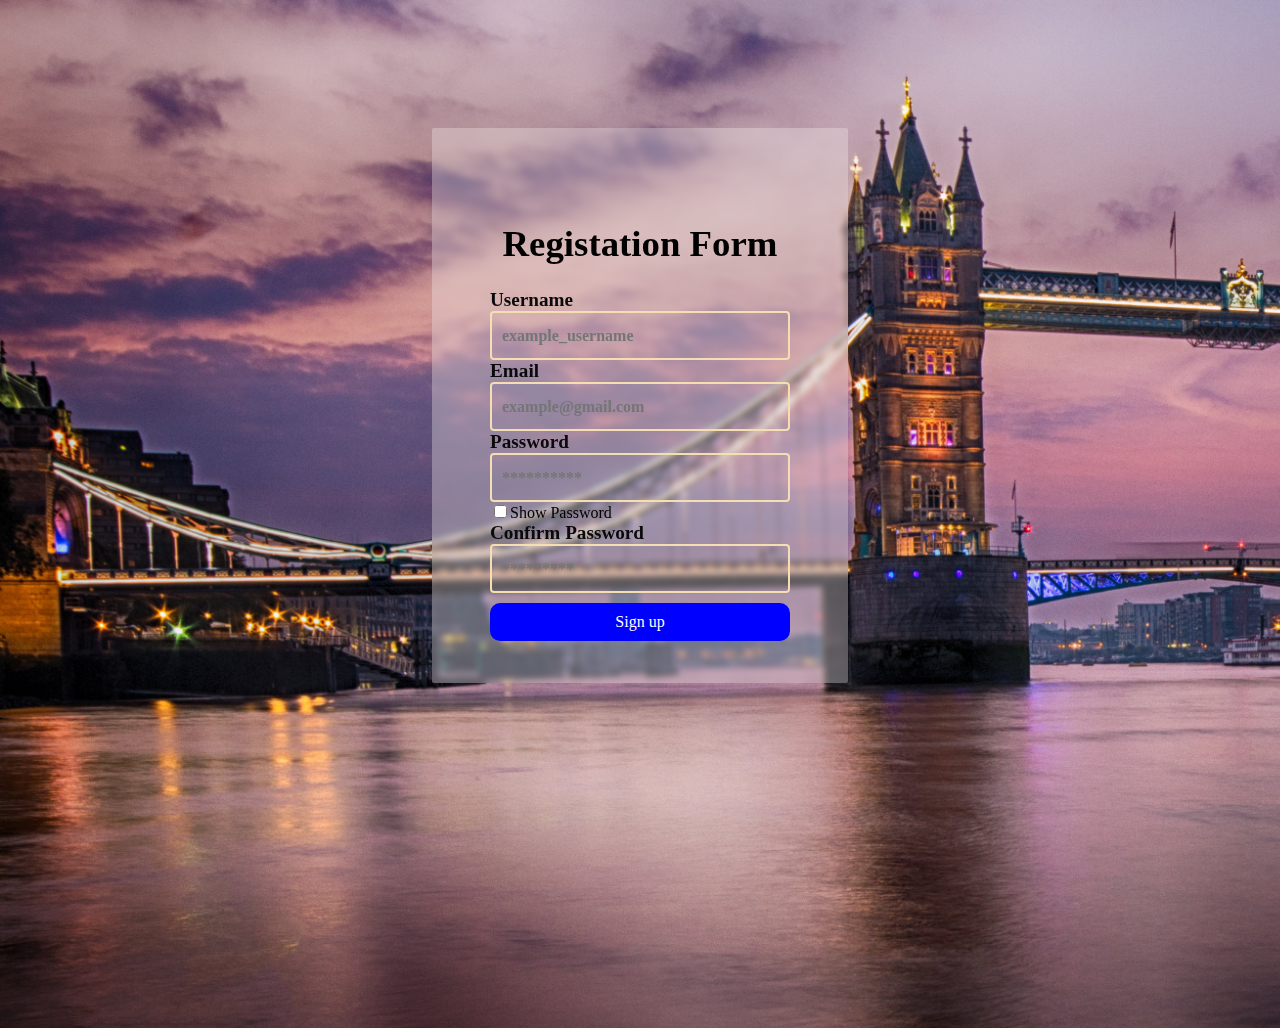
<file: JS Form Validation/index.html>
<!DOCTYPE html>
<html lang="en">

<head>
    <meta charset="UTF-8">
    <meta name="viewport" content="width=device-width, initial-scale=1.0">
    <title>Document</title>
    <script src="Script.js"></script>
</head>
<style>
    body {
        margin: 0;
        padding: 0;
        background-size: cover;
        width: 100%;
        height: 100vh;
        background-repeat: no-repeat;
        background-image: url(images/bg.jpg);
        overflow: hidden;
    }

    label {
        font-size: larger;
        font-weight: 700;
        color: rgb(10, 10, 10);
        font-family: cursive;
    }

    form {
        width: 300px;
        margin: 3vh auto 0 auto;
        padding: 10px;
        background-color: transparent;
        border-radius: 4px;
        font-size: 16px;
    }
    h1 {
        color: black;
        text-align: center;
        font-size: 2.3em;
        font-family: cursive;
    }

    button {
        padding: 10px;
        margin-top: 10px;
        color: white;
        background-color: blue;
        border: none;
        text-align: center;
        width: 100%;
        border-radius: 10px;
        font-size: 1rem;
        font-family: cursive;
    }
    .input-control {
        display: flex;
        flex-direction: column;
    }

    .input-control input {
        border: 2px solid wheat;
        border-radius: 4px;
        display: block;
        font-size: 16px;
        padding: 10px;
        font-weight: 700;
        height: 25px;
        background: transparent;
        font-family: cursive;
    }

    .input-control input:focus {
        outline: 0;
    }

    .input-control.success input {
        border-color: green;
    }

    .input-control.error input {
        border-color: red;
    }

    .input-control.error {
        color: red;
        font-size: 16px;
        font-weight: 700;
    }

    .wrapper {
        background: #f3eaea57;
        backdrop-filter: blur(3px);
        border: 2px solid rgb(255, 255, 255 /16%);
        border-radius: 2px;
        display: flex;
        justify-content: center;
        align-items: center;
        margin: 10% auto;
        max-width: fit-content;
        padding: 2rem 3rem;
    }
</style>

<body>
    <div class="wrapper">
        <form id="form" action="/">
            <h1>Registation Form</h1>
            <div class="input-control">
                <label for="uname">Username </label>
                <input type="text" name="uname" id="uname" placeholder="example_username" class="form-input">
                <div class="error"></div>
            </div>
            <div class="input-control">
                <label for="email">Email </label>
                <input type="email" name="email" id="email" placeholder="example@gmail.com">
                <div class="error"></div>
            </div>
            <div class="input-control">
                <label for="Password">Password</label>
                <input type="password" name="Password"  id="Password" placeholder="**********">
                <div class="error"></div>
            </div>
            <div> <input type="checkbox" onclick="ShowPassword()">Show Password</div>
            <div class="input-control">
                <label for="cpassword">Confirm Password </label>
                <input type="password" name="cpassword" id="cpassword" placeholder="*********">
                <div class="error"></div>
            </div>
            <button type="submit">Sign up</button>
        </form>
    </div>

</body>

</html>
</file>
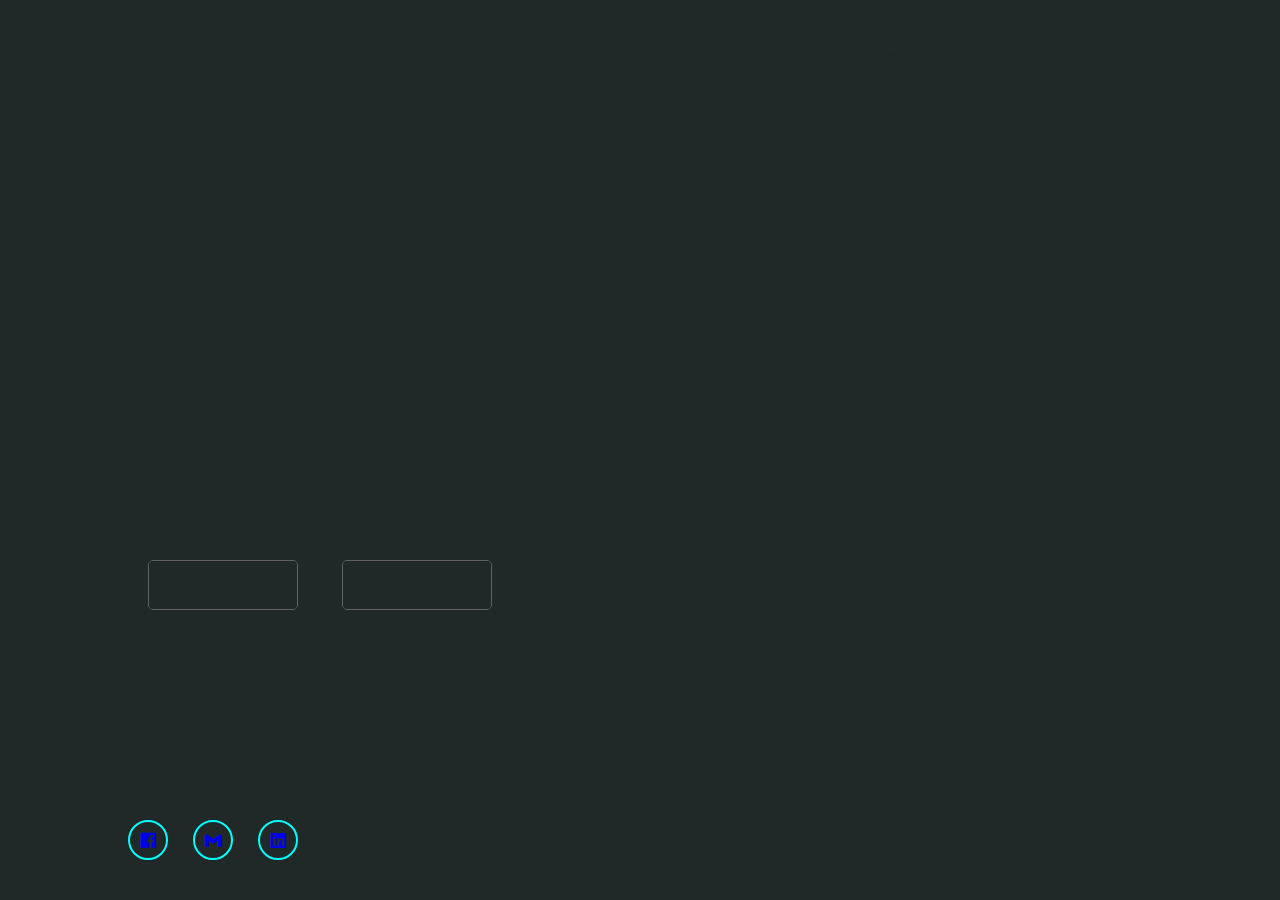
<file: Personal porfoilo/index.html>
<!DOCTYPE html>
<html lang="en">

<head>
   <meta charset="UTF-8">
   <meta name="viewport" content="width=device-width, initial-scale=1.0">
   <title>portfoilo</title>

   <link href='https://unpkg.com/boxicons@2.1.4/css/boxicons.min.css' rel='stylesheet'>
   <link rel="stylesheet" href="style.css">


</head>

<body>
   <header class="container">
      <a href="#" class="logo"><b>Cheguvera.</b></a>

      <nav class="navbar">
         <a href="#" class="active">Home</a>
         <a href="#">About</a>
         <a href="#">portfoilo</a>
         <a href="#">Contact</a>
      </nav>
   </header>
   <section class="content">
      <div class="main-content">
         <h1>Hello ,This is Chegu</h1>
         <h3>Front-end Developer</h3>
         <p>As a backend developer, I spe116823949610031264816_21511016_1cialize in creating the server-side logic and
            infrastructure that powers web
            applications, ensuring seamless functionality and data management.
            My expertise lies in designing efficient database architectures, implementing APIs, and optimizing server
            performance to deliver robust and scalable backend solutions for diverse software projects.
         </p>
         <div class="button-box">
            <button class="custom-btn16 btn-15">Hire Me</button>
            <button class="custom-btn16 btn-16">Contact Me</button>

         </div>
      </div>
      <div class="socail-media">
         <a href="#"><i class='bx bxl-facebook-square '></i></a>
         <a href="#"><i class='bx bxl-gmail'></i></a>
         <a href="#"><i class='bx bxl-linkedin-square'></i></a>
      </div>
      <span class="image-hover"></span>
   </section>
</body>

</html>
</file>
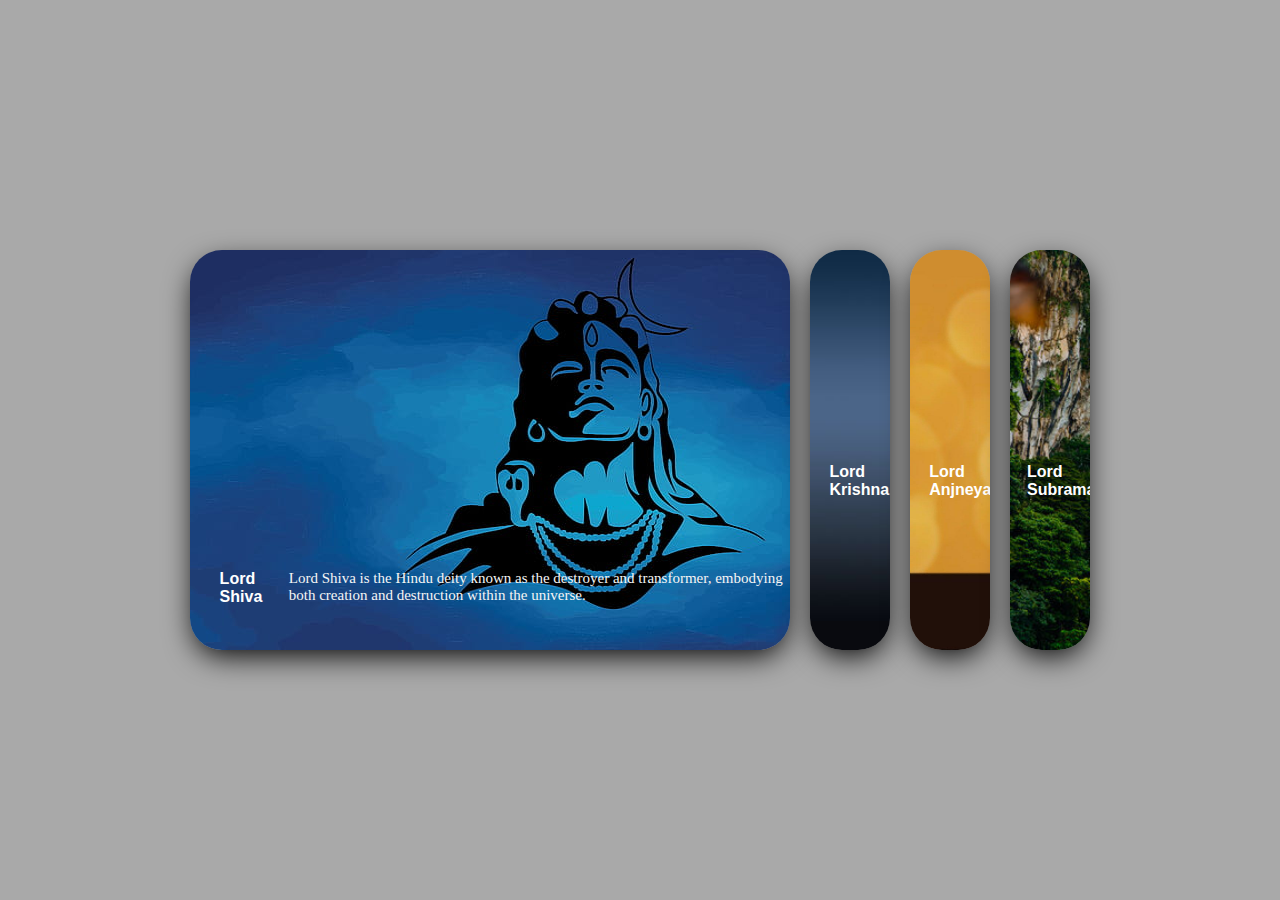
<file: Animation Cards.html>
<!DOCTYPE html>
<html lang="en">

<head>
  <meta charset="UTF-8">
  <meta name="viewport" content="width=device-width, initial-scale=1.0">
  <title>Css Animated Cards</title>
  <link rel="stylesheet" href="Animation cards.css">
</head>

<body>
  <div class="main">
    <div class="container">
      <input type="radio" name="card" id="card1" checked>
      <label for="card1" class="card">
        <div class="row">
          <!-- <div class="cn">1</div> -->
          <div class="description"></div>
          <h4>Lord Shiva</h4>
          <p>
            Lord Shiva is the Hindu deity known as the destroyer and transformer, embodying both creation and
            destruction within the universe.
          </p>
        </div>
      </label>
      <input type="radio" name="card" id="card2">
      <label for="card2" class="card">
        <div class="row">
          <!-- <div class="cn">2</div> -->
          <div class="description"></div>
          <h4>Lord Krishna</h4>
          <p>
            India is a vibrant and diverse country known for its rich cultural heritage, bustling cities, and stunning
            landscapes.
          </p>
        </div>
      </label>
      <input type="radio" name="card" id="card3">
      <label for="card3" class="card">
        <div class="row">
          <!-- <div class="cn">3</div> -->
          <div class="description"></div>
          <h4>Lord Anjneya</h4>
          <p>
            Lord Anjneya, also known as Hanuman, is a revered deity in Hindu mythology known for his unwavering devotion
            and incredible strength. </p>
        </div>
      </label>
      <input type="radio" name="card" id="card4">
      <label for="card4" class="card">
        <div class="row">
          <!-- <div class="cn">4</div> -->
          <h4>Lord Subramanya </h4>
          <p>
            Lord Subramanya, also known as Murugan, is a revered deity in Hinduism associated with valor, wisdom, and
            victory.</p>
        </div>
      </label>
    </div>
  </div>
</body>

</html>
</file>
<file: Personal porfoilo/style.css>
@import url('https://fonts.googleapis.com/css2?family=Madimi+One&display=swap');

* {
   margin: 0;
   padding: 0;
   box-sizing: border-box;
   font-family: 'Segoe UI', Tahoma, Geneva, Verdana, sans-serif;
   overflow: hidden;
}

body {

   color: whitesmoke;
}

.container {
   position: fixed;
   top: 0;
   left: 0;
   width: 100%;
   padding: 20px 10%;
   background-color: transparent;
   display: flex;
   justify-content: space-between;
   align-items: center;
   z-index: 10;
}

.logo {
   font-size: 40px;
   color: whitesmoke;
   text-decoration: none;
   font-weight: 600;
   position: relative;
}


.logo::before {
   content: '';
   position: absolute;
   top: 0;
   right: 0;
   width: 100%;
   height: 100%;
   background: #202928;
   animation: showright 1s ease forwards;
   animation-delay: .2s;
}

.navbar a {
   font-size: 20px;
   color: whitesmoke;
   text-decoration: none;
   font-weight: 510px;
   margin-left: 30px;
   transform: .4s;
   position: relative;
}

.navbar a::before {
   content: '';
   position: absolute;
   top: 0;
   right: 0;
   width: 100%;
   height: 100%;
   background: #202928;
   animation: showright 1s ease forwards;
   animation-delay: .3s;
}

.navbar a:hover,
.navbar a.active {
   color: deeppink;

}

.content {
   height: 100vh;
   display: flex;
   align-items: center;
   padding: 0 10%;
   color: white;
   background: url(../images/bg.jpg) no-repeat;
   background-size: cover;
   background-position: center;
   position: relative;
}

.content::before {
   content: '';
   position: absolute;
   top: 0;
   right: 0;
   width: 100%;
   height: 100%;
   background: #202928;
   animation: showright 1s ease forwards;
   animation-delay: .4s;
}

.main-content {
   max-width: 600px;
}

.main-content h1 {
   font-size: 57px;
   font-weight: 700;
   line-height: 1.2;
   position: relative;
}

.main-content h1::before {
   content: '';
   position: absolute;
   top: 0;
   right: 0;
   width: 100%;
   height: 100%;
   background: #202928;
   animation: showright 1s ease forwards;
   animation-delay: .4s;
}

.main-content h3 {
   font-size: 30px;
   font-weight: 600px;
   color: lightgreen;
   position: relative;
}

.main-content h3::before {
   content: '';
   position: absolute;
   top: 0;
   right: 0;
   width: 100%;
   height: 100%;
   background: #202928;
   animation: showright 1s ease forwards;
   animation-delay: .6s;
}

.main-content p {
   font-size: 16px;
   margin: 20px 0 40px;
   position: relative;
}

.main-content p::before {
   content: '';
   position: absolute;
   top: 0;
   right: 0;
   width: 100%;
   height: 100%;
   background: #202928;
   animation: showright 1s ease forwards;
   animation-delay: .8s;
}

.b-box a {
   width: 150px;
   height: 100%;
   justify-content: center;
   align-items: center;
   display: inline-flex;
   position: relative;
   background-color: aqua;
   border: 3px solid aqua;
   border-radius: 7px;
   font: 19px;
   color: wheat;
   text-decoration: none;
   font-weight: 700;
   letter-spacing: 1px;
   z-index: 1;
   overflow: hidden;
   transform: .5s;
}

.button-box a::before {
   content: '';
   position: absolute;
   top: 0;
   right: 0;
   width: 100%;
   height: 100%;
   background: #202928;
   animation: showright 1s ease forwards;
   animation-delay: 1.0s;
}

.socail-media {
   position: absolute;
   bottom: 40px;
   width: 170px;
   display: flex;

   justify-content: space-between;
   z-index: 1;
}



.socail-media a {
   display: inline-flex;
   width: 40px;
   height: 40px;
   background-color: transparent;
   justify-content: center;
   align-items: center;
   border-radius: 50%;
   font-size: 20px;
   border: 2px solid aqua;
   text-decoration: none;
   position: relative;
   z-index: 1;
   overflow: hidden;
   transform: .5s;
   position: relative;
}

.socail-media a:hover {
   color: black;
   background-color: aqua;
}

.socail-media a:hover::before {
   width: 100%;
}

.image-hover {
   position: absolute;
   top: 0;
   right: 300px;
   width: 650px;
   height: 100%;
   background: transparent;
   transition: 3s;
}

.image-hover:hover {
   background-color: #202928;
   opacity: 0.8;
}

/* keyframes Animation */

@keyframes showright {
   100% {
      width: 0;
   }
}

.frame {
   width: 90%;
   margin: 40px auto;
   text-align: center;
}

button {
   margin: 20px;
   position: relative;
}

.custom-btn {
   width: 130px;
   height: 50px;
   color: #fff;
   border-radius: 5px;
   padding: 10px 25px;
   font-family: 'Lato', sans-serif;
   font-weight: 700;
   background: transparent;
   cursor: pointer;
   font-size: smaller;
   transition: all 0.9s ease;
   position: relative;
   display: inline-block;
   border: 1px solid #626060;
}

.custom-btn16 {
   width: 150px;
   height: 50px;
   color: #fff;
   border-radius: 5px;
   padding: 10px 25px;
   font-family: 'Lato', sans-serif;
   font-weight: 700;
   background: transparent;
   cursor: pointer;
   font-size: smaller;
   transition: all 0.9s ease;
   position: relative;
   display: inline-block;
   border: 1px solid #626060;
}

/* 15 */
.btn-15,
.btn-16 {
   background: transparent;
   z-index: 1;
   font-size: large;
   color: aqua;
   position: relative;
}

/* dought */
.custom-btn16::before {
   content: '';
   position: absolute;
   top: 0;
   right: 0;
   width: 100%;
   height: 100%;
   z-index: 1;
   background: #202928;
   animation: showright 1s ease forwards;
   animation-delay: 1.3s;
}

.btn-15:after,
.btn-16:after {
   position: absolute;
   content: "";
   width: 0;
   height: 100%;
   top: 0;
   right: 0;
   z-index: -1;
   /* border: 1px solid #fff; */
   background-color: aqua;
   border-radius: 5px;
   transition: all 0.9s ease;
}

.btn-15:hover,
.btn-16:hover {
   color: black;
}

.btn-15:hover:after,
.btn-16:hover::after {
   left: 0;
   width: 100%;
}

.btn-15:active,
.btn-16:active {
   top: 2px;
}

/* 16 */
.btn-16 {
   /* border: none; */
   color: aqua;
   width: 25%;
}

.btn-16:after {
   position: absolute;
   content: "";
   width: 0;
   height: 100%;
   top: 0;
   left: 0;
   direction: rtl;
   z-index: -1;
   box-shadow:
      -7px -7px 20px 0px #fff9,
      -4px -4px 5px 0px #fff9,
      7px 7px 20px 0px #0002,
      4px 4px 5px 0px #0001;
   transition: all 0.3s ease;
}

.btn-16:hover {
   color: #000;
}

.btn-16:hover:after {
   left: auto;
   right: 0;
   width: 100%;
}

.btn-16:active {
   top: 2px;
}
</file>
<file: Animation cards.css>
* {
   margin: 0;
   padding: 0;
   font-family: 'Lucida Sans', 'Lucida Sans Regular', 'Lucida Grande', 'Lucida Sans Unicode', Geneva, Verdana, sans-serif;
   box-sizing: border-box;
}

body {
   background-color: darkgray;
}

.main {
   height: 100vh;
   width: 100%;
   display: flex;
   align-items: center;
   justify-content: center;
}

.container {

   height: 400px;
   display: flex;
   flex-wrap: nowrap;
   justify-content: start;

}

.card {
   width: 80px;
   border-radius: .75rem;
   background-size: cover;
   cursor: pointer;
   overflow: hidden;
   border-radius: 2rem;
   margin: 0 10px;
   display: flex;
   align-items: flex-end;
   transition: .6s cubic-bezier(.28, -0.03, 0, .99);
   box-shadow: 0px 10px 30px -5px rgba(0, 0, 0, 8);
}

.card>.row {
   color: white;
   display: flex;
   flex-wrap: nowrap;
}

.card>.row>.cn {
   background-color: black;
   color: white;
   border-radius: 50%;
   width: 50px;
   display: flex;
   justify-content: center;
   align-items: center;
   margin: 15px;
}

.card>.row>.description {
   display: flex;
   justify-content: center;
   flex-direction: column;
   overflow: hidden;
   height: 80px;
   width: 520px;
   opacity: 0;
   transform: translateY(30px);
   transition-delay: .3s;
   transition: all .3s ease;
}

.description p {
   color: deeppink;
   padding-top: 5px;
}

.description h4 {
   text-transform: uppercase;
}

input {
   display: none;
}

input:checked+label {
   width: 600px;
}

input:checked+label.description {
   opacity: 1 !important;
   transform: translateY(0) !important;
}

.card[for='card1'] {
   background-image: url(./images/shiv.jpg);
}

.card[for='card2'] {
   background-image: url(./images/krishna.jpg);
}

.card[for='card3'] {
   background-image: url(./images/anji.jpg);
}

.card[for='card4'] {
   background-image: url(./images/subramanya.jpg);
}
h4{
   font-size: medium;
   margin:0px 17px
}
p{
   font-size: .9rem;
}
.description{
   width: 20px !important;
}
p{
   font-family: Georgia, 'Times New Roman', Times, serif;
   color:whitesmoke;
   font-size: 15px;
}
</file>
